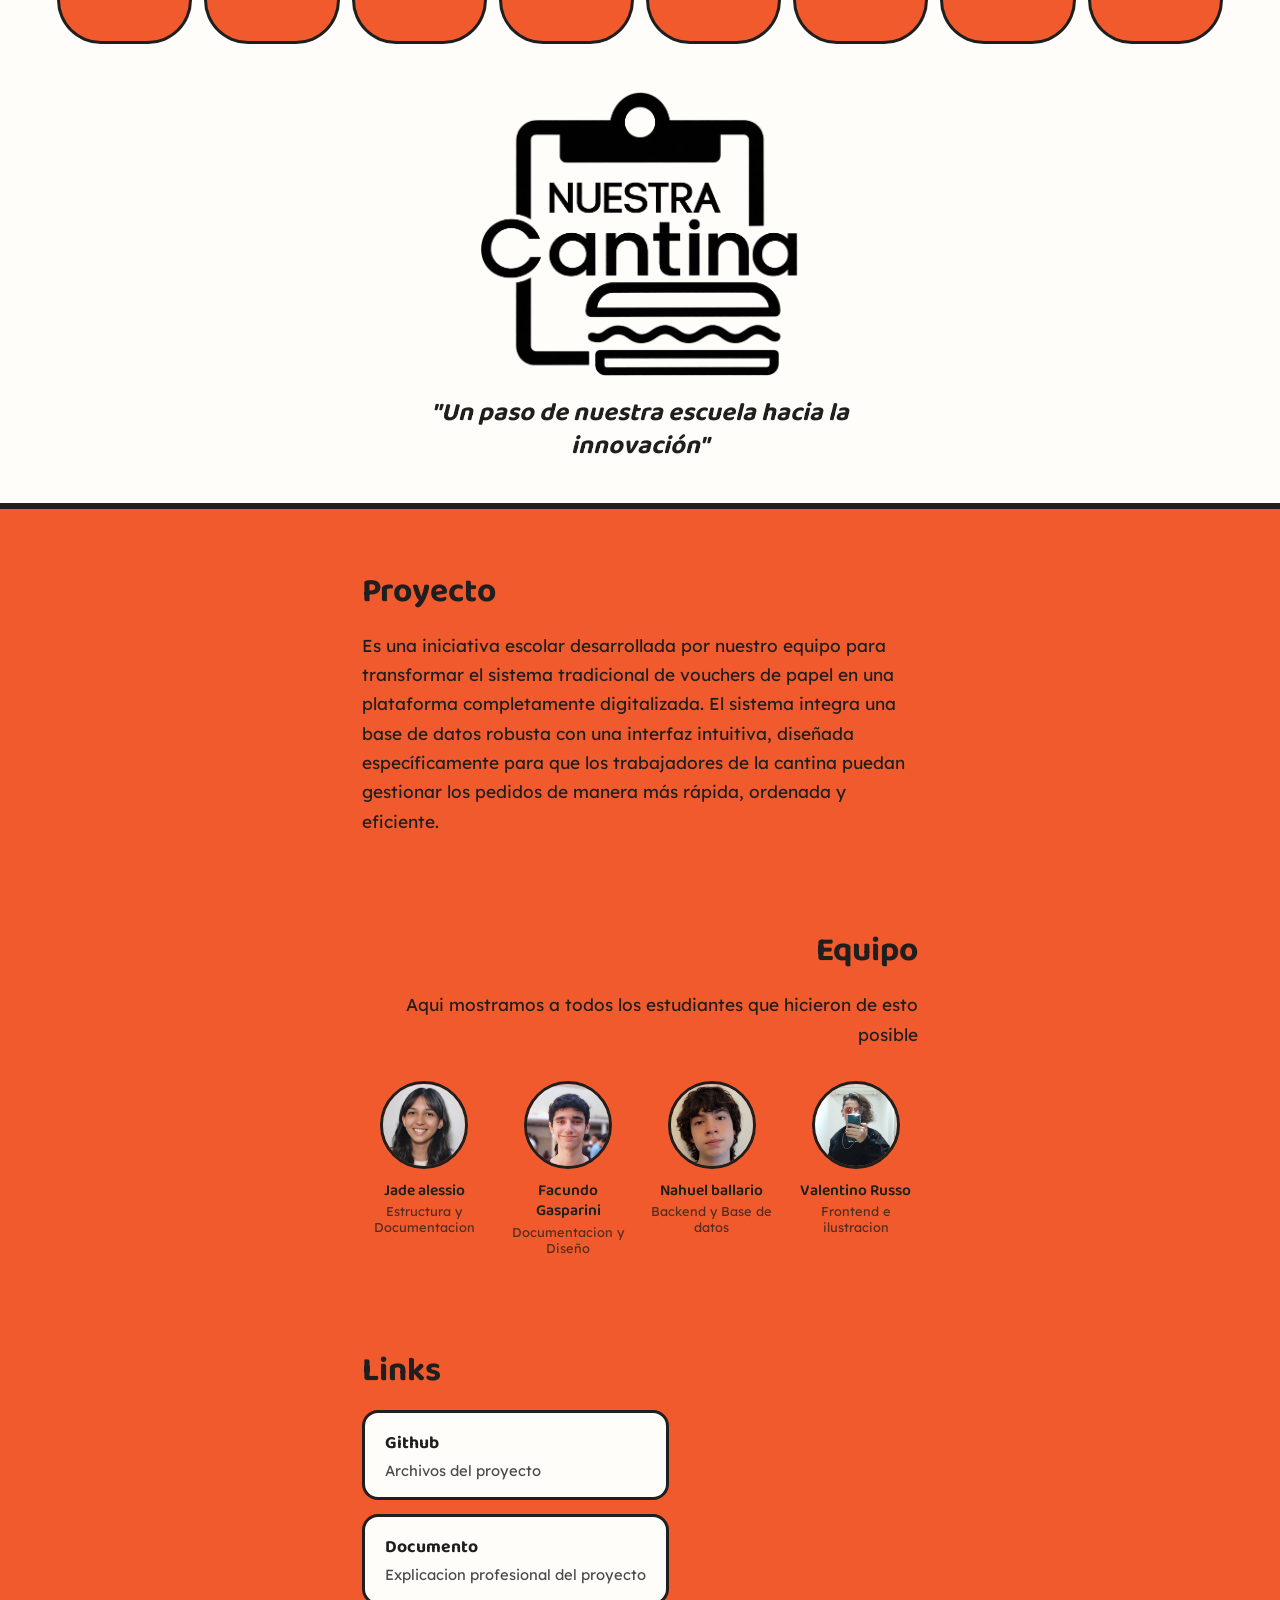
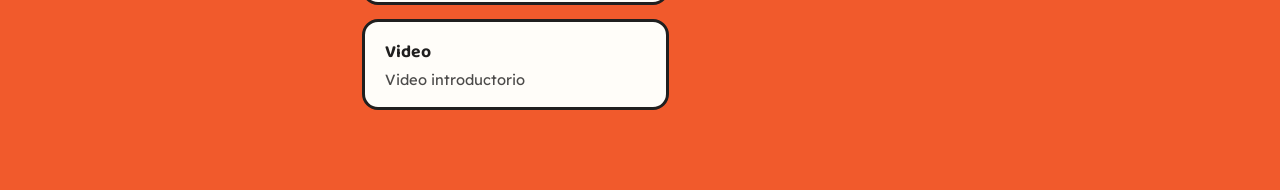
<file: index.html>
<!DOCTYPE html>
<html lang="es">
<head>
<meta charset="UTF-8">
<meta name="viewport" content="width=device-width, initial-scale=1.0">
<title>Nuestra Cantina</title>
<link rel="preconnect" href="https://fonts.googleapis.com">
<link rel="preconnect" href="https://fonts.gstatic.com" crossorigin>
<link href="https://fonts.googleapis.com/css2?family=Baloo+2:wght@500;600;700;800&family=Quicksand:wght@400;500;600;700&display=swap" rel="stylesheet">
<link rel="stylesheet" href="styles.css">
</head>
<body class="pagina-proyecto">
  <header class="header">
    <div class="cosaesadelostoldosquehacewiii" aria-hidden="true">
      <span></span><span></span><span></span><span></span>
      <span></span><span></span><span></span><span></span>
    </div>
    <div class="logo">
      <img class="logo__mark" src="Cantina-Logos/Logo2_sinfondo.png" alt="Nuestra Cantina">
    </div>
    <h1 class="fraseasichamuyera">"Un paso de nuestra escuela hacia la innovación"</h1>
  </header>
  <div class="divider"></div>
  <main class="content">
    <section class="block block--proyecto">
      <h2 class="block__title">Proyecto</h2>
      <p class="block__text">
        Es una iniciativa escolar desarrollada por nuestro equipo para transformar el sistema tradicional de vouchers de papel en una plataforma completamente digitalizada. El sistema integra una base de datos robusta con una interfaz intuitiva, diseñada específicamente para que los trabajadores de la cantina puedan gestionar los pedidos de manera más rápida, ordenada y eficiente.
      </p>
    </section>
    <section class="block block--equipo">
      <h2 class="block__title">Equipo</h2>
      <p class="block__text">
        Aqui mostramos a todos los estudiantes que hicieron de esto posible
      </p>
      <ul class="team">
        <li class="team__member">
          <a class="team__photo" href="https://github.com/jadealessio" aria-label="Red social de Jade">
            <img src="Imágenes/Alessio.jpg" alt="">
          </a>
          <p class="team__name">Jade alessio</p>
          <p class="team__role">Estructura y Documentacion</p>
        </li>
        <li class="team__member">
          <a class="team__photo" href="https://github.com/Facu7272" aria-label="Red social de Facu">
            <img src="Imágenes/Gasparini.jpg" alt="">
          </a>
          <p class="team__name">Facundo Gasparini</p>
          <p class="team__role">Documentacion y Diseño</p>
        </li>
        <li class="team__member">
          <a class="team__photo" href="https://github.com/ballarionahuel" aria-label="Red social de Nahue">
            <img src="Imágenes/Ballario.jpg" alt="">
          </a>
          <p class="team__name">Nahuel ballario</p>
          <p class="team__role">Backend y Base de datos</p>
        </li>
        <li class="team__member">
          <a class="team__photo" href="https://github.com/Ruskov33" aria-label="Red social de Valen">
            <img src="Imágenes/Russo.jpg" alt="">
          </a>
          <p class="team__name">Valentino Russo</p>
          <p class="team__role">Frontend e ilustracion</p>
        </li>
      </ul>
    </section>
    <section class="block block--links">
      <h2 class="block__title">Links</h2>
      <div class="link-buttons">
        <a class="link-button" href="https://github.com/Ruskov33/Proyecto-Cantina">
          <span class="link-button__title">Github</span>
          <span class="link-button__desc">Archivos del proyecto</span>
        </a>
        <a class="link-button" href="https://docs.google.com/document/d/1HbkqlRHTCQFXY9NXJZmbTSTmGtfUdJSPKrRs6MzrYfc/edit?usp=sharing">
          <span class="link-button__title">Documento</span>
          <span class="link-button__desc">Explicacion profesional del proyecto</span>
        </a>
        <a class="link-button" href="Imágenes/Cantina.mp4" target="_blank"> 
          <span class="link-button__title">Video</span>
          <span class="link-button__desc">Video introductorio</span>
        </a>
      </div>
    </section>
  </main>
</body>
</html>
</file>
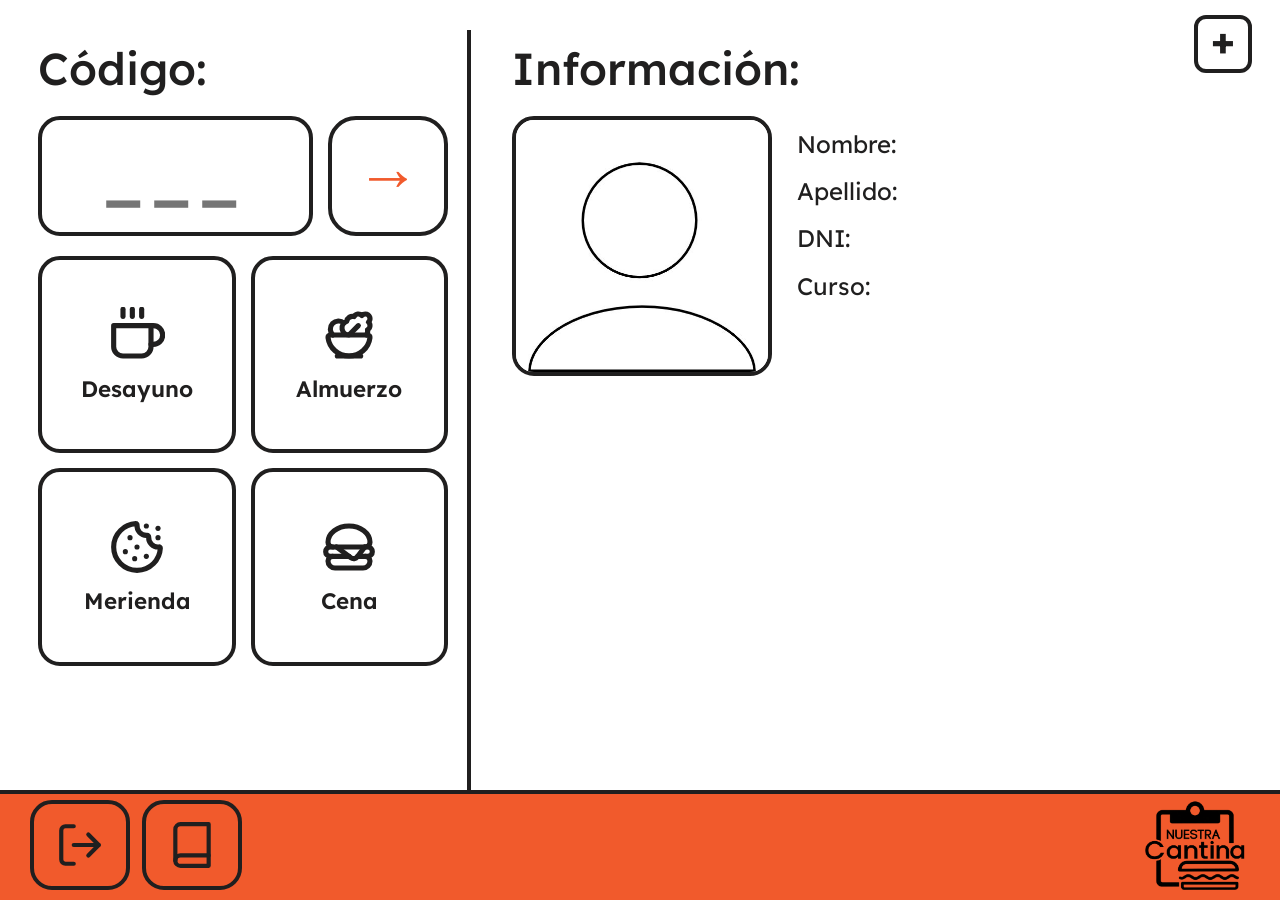
<file: menu.html>
<!DOCTYPE html>
<html lang="es">
<head>
    <meta charset="UTF-8">
    <meta name="viewport" content="width=device-width, initial-scale=1.0">
    <link rel="stylesheet" href="styles.css">
    <title>Cantina La 35</title>
</head>

<body>

    <main class="menu">

        <!-- Botón superior derecho -->
        <button class="add-btn" type="button">
            +
        </button>

        <!-- Sección del código -->
        <section class="codigo">

            <h1>Código:</h1>

            <div class="codigo-input">
                <input
                    type="text"
                    id="codigo"
                    maxlength="3"
                    placeholder="___"
                >

                <button type="button" id="buscar-btn">
                    →
                </button>
            </div>

            <!-- 4 botones de comida -->
            <div class="menu-cuadricula-botones">
                <!-- Desayuno -->
                <button type="button" class="opcion-btn">
                    <svg class="icon-comida" viewBox="0 0 24 24" fill="none" stroke="currentColor" stroke-width="2" stroke-linecap="round" stroke-linejoin="round">
                        <path d="M18 8h1a4 4 0 0 1 0 8h-1"></path>
                        <path d="M2 8h16v9a4 4 0 0 1-4 4H6a4 4 0 0 1-4-4V8z"></path>
                        <line x1="6" y1="1" x2="6" y2="4"></line>
                        <line x1="10" y1="1" x2="10" y2="4"></line>
                        <line x1="14" y1="1" x2="14" y2="4"></line>
                    </svg>
                    <span>Desayuno</span>
                </button>

                <!-- Almuerzo -->
                <button type="button" class="opcion-btn">
                    <svg xmlns="http://www.w3.org/2000/svg" viewBox="0 0 24 24" fill="none" stroke="currentColor" stroke-width="2" stroke-linecap="round" stroke-linejoin="round" class="icon-comida">
                        <path d="M19.496 12a2.5 2.5 0 00.399-2.214A2 2 0 0020.32 6.5 2 2 0 0019 3a2 2 0 00-1.5.68 2 2 0 00-3.287.424 2.5 2.5 0 00-3.189 2.06A3 3 0 0012 12l4-4"/>
                        <path d="M4 12a1 1 0 00-.99 1.133A9 9 0 0012 21a9 9 0 008.99-7.867A1 1 0 0020 12z"/>
                        <path d="M7 21h10"/>
                        <path d="M9.85 6.907A3.5 3.5 0 005.05 12"/>
                    </svg>
                    <span>Almuerzo</span>
                </button>

                <!-- Merienda -->
                <button type="button" class="opcion-btn">
                    <svg xmlns="http://www.w3.org/2000/svg" viewBox="0 0 24 24" fill="none" stroke="currentColor" stroke-width="2" stroke-linecap="round" stroke-linejoin="round" class="icon-comida">
                        <path d="M11 17h.01"/>
                        <path d="M11.496 2c.324-.016.558.292.529.615a4 4 0 004.235 4.368.713.713 0 01.758.757 4 4 0 004.366 4.237c.323-.03.63.204.614.527a10 10 0 01-2.915 6.566A1 1 0 114.93 4.918 10 10 0 0111.496 2"/>
                        <path d="M12 12h.01"/>
                        <path d="M16 16h.01"/>
                        <path d="M16 3h.01"/>
                        <path d="M21 4h.01"/>
                        <path d="M21 8h.01"/>
                        <path d="M7 14h.01"/>
                        <path d="M9 8h.01"/>
                    </svg>
                    <span>Merienda</span>
                </button>

                <!-- Cena -->
                <button type="button" class="opcion-btn">
                    <svg xmlns="http://www.w3.org/2000/svg" viewBox="0 0 24 24" fill="none" stroke="currentColor" stroke-width="2" stroke-linecap="round" stroke-linejoin="round" class="icon-comida">
                        <path d="M12 16H4a2 2 0 1 1 0-4h16a2 2 0 1 1 0 4h-4.25"/>
                        <path d="M5 12a2 2 0 0 1-2-2 9 7 0 0 1 18 0 2 2 0 0 1-2 2"/>
                        <path d="M5 16a2 2 0 0 0-2 2 3 3 0 0 0 3 3h12a3 3 0 0 0 3-3 2 2 0 0 0-2-2q0 0 0 0"/>
                        <path d="m6.67 12 6.13 4.6a2 2 0 0 0 2.8-.4l3.15-4.2"/>
                    </svg>
                    <span>Cena</span>
                </button>
            </div>

        </section>

        <!-- Separador central -->
        <div class="separador"></div>

        <!-- Sección de información -->
        <section class="informacion">

            <h1>Información:</h1>

            <div class="alumno">

                <div class="foto">
                    <img
                        src="foto.jpg"
                        alt="Foto del alumno"
                        id="foto-alumno"
                    >
                </div>

                <div class="datos">

                    <p>
                        <span>Nombre:</span>
                        <span id="nombre"></span>
                    </p>

                    <p>
                        <span>Apellido:</span>
                        <span id="apellido"></span>
                    </p>

                    <p>
                        <span>DNI:</span>
                        <span id="dni"></span>
                    </p>

                    <p>
                        <span>Curso:</span>
                        <span id="curso"></span>
                    </p>

                </div>

            </div>

        </section>

    </main>

    <!-- Barra inferior -->
    <footer class="barra-inferior">

        <div class="botones-inferiores">

            <button
                type="button"
                class="cancelar-btn"
                id="cancelar-btn"
            >
            <svg class="icon" viewBox="0 0 24 24" fill="none" stroke="currentColor" stroke-width="2" stroke-linecap="round" stroke-linejoin="round">
                <path d="M9 21H5a2 2 0 0 1-2-2V5a2 2 0 0 1 2-2h4"></path>
                <polyline points="16 17 21 12 16 7"></polyline>
                <line x1="21" y1="12" x2="9" y2="12"></line>
            </svg>
            </button>

            <button
                type="button"
                class="registro-btn"
                id="manualBtn"
            >
            <svg class="icon" viewBox="0 0 24 24" fill="none" stroke="currentColor" stroke-width="2" stroke-linecap="round" stroke-linejoin="round">
                <path d="M4 19.5A2.5 2.5 0 0 1 6.5 17H20"></path>
                <path d="M6.5 2H20v20H6.5A2.5 2.5 0 0 1 4 19.5v-15A2.5 2.5 0 0 1 6.5 2z"></path>
            </svg>
            </button>

        </div>

        <img
            src="Cantina-Logos/Logo2_sinfondo.png"
            alt="Cantina La 35"
            class="logo"
        >

    </footer>
    <script src="script.js"></script>
</body>
</html>
</file>
<file: styles.css>
/*Carga de tipografias*/
@import url('https://fonts.googleapis.com/css2?family=Lexend+Deca:wght@100..900&display=swap');
@import url('https://fonts.googleapis.com/css2?family=Quicksand:wght@300..700&display=swap');
@import url('https://fonts.googleapis.com/css2?family=Baloo+2:wght@400..800&display=swap');

/*Paleta de colores*/
:root {
  --coral: #f15a2c;
  --coral-dark: #d94f36;
  --cream: #fffdf9;
  --ink: #201f1f;
  --white: #ffffff;
  --gray-light: #f5f5f5;
}

/* Incluye el padding y el border en el ancho y alto total de los elementos */
* {
    box-sizing: border-box;
}
.fraseasichamuyera {
    font-family: 'Baloo 2', sans-serif;
    font-size: 1.6rem;
    font-weight: 700;
    color: var(--ink);
    text-align: center;
    justify-content: center;
    align-items: center;
    margin: 20px auto 0;
    padding: 0 20px;
    max-width: 600px;
    line-height: 1.3;
    font-style: italic;
}
body {
    background-color: var(--white);
    margin: 0;
    height: 100vh;
    overflow: hidden;
    font-family: "Lexend Deca", sans-serif;
    color: var(--ink);
}

/* Modificador para páginas secundarias */
body.pagina-proyecto {
    height: auto;
    overflow: visible;
    background-color: var(--coral);
}

/* ---------- Logo General y Específico ---------- */
.logo {
    position: absolute;
    right: 35px;
    bottom: 10px;
    width: 100px;
    height: auto;
    z-index: 10;
}

body.pagina-proyecto .header .logo {
    position: static;
    top: auto;
    left: auto;
    transform: none;
    width: auto;
    height: auto;
    max-width: 320px;
    margin: 44px auto 0;
    text-align: center;
}

.logo__mark {
    width: 100%;
    height: auto;
    display: block;
    margin: 0 auto;
}

/* ---------- Botones Superiores / Iconos ---------- */
.buttons {
    position: absolute;
    top: 20px;
    left: 20px;
    display: flex;
    flex-direction: row;
    gap: 14px;
    z-index: 5;
}

.icon-btn {
    display: flex;
    align-items: center;
    gap: 8px;
    padding: 8px 16px;
    background-color: var(--gray-light);
    border: 2px solid var(--ink);
    border-radius: 8px;
    color: var(--ink);
    font-family: "Lexend Deca", sans-serif;
    font-weight: 600;
    font-size: 0.9rem;
    cursor: pointer;
    transition: transform 0.15s ease, background-color 0.15s ease;
}

.icon-btn:hover {
    background-color: var(--white);
    transform: translateY(-2px);
}

.icon-btn .icon {
    width: 18px;
    height: 18px;
    flex-shrink: 0;
}

/* ---------- Contenido de Inicio / Pantalla Principal ---------- */
.content {
    position: absolute;
    top: 62%;
    left: 35%;
    transform: translate(-50%, -50%);
    display: flex;
    flex-direction: column;
    align-items: flex-start;
    gap: 40px;
    transition: transform 0.7s ease-in, opacity 0.7s ease-in;
}

main.content {
    position: static;
    top: auto;
    left: auto;
    transform: none;
    padding: 56px 8% 80px;
    max-width: 760px;
    margin: 0 auto;
}

.title {
    font-family: "Calibri", sans-serif;
    font-optical-sizing: auto;
    font-style: normal;
    margin: 0;
    white-space: nowrap;
    font-size: 8.5rem;
    font-weight: 600;
    color: var(--coral);
    -webkit-text-stroke: 3px var(--ink);
}

.start-btn {
    align-self: flex-start;
    padding: 14px 48px;
    background-color: var(--ink);
    color: var(--coral);
    border: 3px solid var(--ink);
    border-radius: 12px;
    font-family: "Lexend Deca", sans-serif;
    font-weight: 700;
    font-size: 1.8rem;
    letter-spacing: 1px;
    cursor: pointer;
    transition: transform 0.2s ease, background-color 0.2s ease, color 0.2s ease;
}

.start-btn:hover {
    background-color: var(--gray-light);
    color: var(--ink);
    transform: scale(1.05);
}

.start-btn:active {
    transform: scale(0.97);
}

/* Animación de salida */
.content.slide-out {
    transform: translate(-150%, -50%);
    opacity: 0;
}

/* ---------- Header de Proyecto ---------- */
.header {
    background: var(--cream);
    padding: 0 0 40px;
    position: relative;
}
.cosaesadelostoldosquehacewiii {
    display: flex;
    justify-content: space-between;
    padding: 0 4%;
}

.cosaesadelostoldosquehacewiii span {
    flex: 1;
    height: 44px;
    margin: 0 6px;
    background: var(--coral);
    /* Borde aplicado a los tolditos */
    border: 3px solid var(--ink);
    border-top: none; 
    border-radius: 0 0 999px 999px;
    box-sizing: border-box;
}

.divider {
    height: 6px;                 
    background-color: var(--ink); 
    border: none;               
    width: 100%;                
}


.block {
    margin-bottom: 48px;
}

.block:last-child {
    margin-bottom: 0;
}

.block__title {
    font-family: 'Baloo 2', sans-serif;
    font-weight: 700;
    font-size: 2.1rem;
    margin: 0 0 12px;
}

.block--equipo .block__title {
    text-align: right;
}

.block__text {
    font-size: 1.08rem;
    line-height: 1.7;
    margin: 0;
    max-width: 62ch;
}

.block--equipo .block__text {
    margin-left: auto;
    text-align: right;
}

/* ---------- Equipo / Team ---------- */
.team {
    list-style: none;
    margin: 32px 0 0;
    padding: 0;
    display: grid;
    grid-template-columns: repeat(4, 1fr);
    gap: 20px;
    text-align: center;
}

.team__photo {
    display: block;
    width: 88px;
    height: 88px;
    margin: 0 auto 12px;
    border-radius: 50%;
    overflow: hidden;
    border: 3px solid var(--ink);
    background: var(--cream);
    transition: transform 0.15s ease, box-shadow 0.15s ease;
}

.team__photo img {
    width: 100%;
    height: 100%;
    object-fit: cover;
    display: block;
}

.team__photo:hover,
.team__photo:focus-visible {
    transform: translateY(-3px);
    box-shadow: 0 6px 0 rgba(24, 20, 16, 0.25);
}

.team__photo:focus-visible {
    outline: 2px solid var(--ink);
    outline-offset: 3px;
}

.team__name {
    margin: 0;
    font-family: 'Baloo 2', sans-serif;
    font-weight: 600;
    font-size: 0.98rem;
    line-height: 1.3;
}

.team__role {
    margin: 2px 0 0;
    font-size: 0.8rem;
    opacity: 0.75;
}

/* ---------- Botones de Enlace ---------- */
.link-buttons {
    display: flex;
    flex-direction: column;
    gap: 14px;
}

.link-button {
    display: flex;
    flex-direction: column;
    gap: 4px;
    background: var(--cream);
    color: var(--ink);
    text-decoration: none;
    padding: 16px 20px;
    border-radius: 16px;
    border: 3px solid var(--ink);
    transition: transform 0.15s ease, box-shadow 0.15s ease;
}

.link-button:hover,
.link-button:focus-visible {
    transform: translateY(-2px);
    box-shadow: 0 5px 0 rgba(24, 20, 16, 0.3);
}

.link-button:focus-visible {
    outline: 2px solid var(--ink);
    outline-offset: 3px;
}

.link-button__title {
    font-family: 'Baloo 2', sans-serif;
    font-weight: 700;
    font-size: 1.1rem;
}

.link-button__desc {
    font-size: 0.92rem;
    opacity: 0.8;
    line-height: 1.4;
}

/* ---------- Menú Principal y Módulos de Búsqueda/Alumnos ---------- */
.menu {
    position: relative;
    width: 100%;
    height: calc(100vh - 110px);
}

.add-btn {
    position: absolute;
    top: 15px;
    right: 28px;
    width: 58px;
    height: 58px;
    background-color: var(--white);
    border: 4px solid var(--ink);
    border-radius: 12px;
    color: var(--ink);
    font-family: "Lexend Deca", sans-serif;
    font-size: 2.5rem;
    font-weight: 700;
    line-height: 1;
    cursor: pointer;
    display: flex;
    justify-content: center;
    z-index: 10;
}

.add-btn:hover {
    transform: scale(1.05);
}

.codigo h1,
.informacion h1 {
    margin: 0;
    font-size: 2.8rem;
    font-weight: 500;
}

.codigo {
    position: absolute;
    top: 40px;
    left: 3%;
    width: 32%;
}

.codigo-input {
    display: flex;
    align-items: center;
    gap: 15px;
    margin-top: 20px;
}

.codigo-input input {
    width: 100%;
    max-width: 280px;
    height: 120px;
    border: 4px solid var(--ink);
    border-radius: 22px;
    background-color: var(--white);
    font-family: "Lexend Deca", sans-serif;
    font-size: 3.5rem;
    font-weight: 700;
    text-align: center;
    letter-spacing: 10px;
    outline: none;
    text-transform: uppercase;
}

.codigo-input input:focus {
    border-color: var(--coral);
}

#buscar-btn {
    width: 120px;
    height: 120px;
    border: 4px solid var(--ink);
    border-radius: 28px;
    background-color: var(--white);
    color: var(--coral);
    font-family: Arial, sans-serif;
    font-size: 4rem;
    font-weight: 400;
    cursor: pointer;
    display: flex;
    align-items: center;
    justify-content: center;
    flex-shrink: 0;
}

#buscar-btn:hover {
    transform: scale(1.04);
}

.separador {
    position: absolute;
    top: 30px;
    bottom: 0;
    left: 36.5%;
    width: 4px;
    background-color: var(--ink);
}

.informacion {
    position: absolute;
    top: 40px;
    left: 40%;
    width: 57%;
}

.alumno {
    display: flex;
    align-items: flex-start;
    gap: 25px;
    margin-top: 20px;
}

/* Foto del alumno */
.foto {
    width: 260px;
    height: 260px;
    border: 4px solid var(--ink);
    border-radius: 22px;
    overflow: hidden;
    display: flex;
    align-items: center;
    justify-content: center;
    background-color: var(--white);
    flex-shrink: 0;
}

.foto img {
    width: 100%;
    height: 100%;
    object-fit: cover;
}

/* Datos del alumno corregidos para evitar márgenes negativos y desbordes */
.datos {
    padding-top: 10px;
    margin-left: 0;
    font-size: 1.5rem;
    line-height: 1.55;
    display: flex;
    flex-direction: column;
    gap: 10px;
}

.datos p {
    margin: 0;
}

/* ---------- Barra e Inferiores ---------- */
.barra-inferior {
    position: absolute;
    left: 0;
    bottom: 0;
    width: 100%;
    height: 110px;
    background-color: var(--coral);
    border-top: 4px solid var(--ink);
}

.botones-inferiores {
    position: absolute;
    left: 30px;
    bottom: 10px;
    display: flex;
    gap: 12px;
}

.botones-inferiores button {
    width: 100px;
    height: 90px;
    border: 4px solid var(--ink);
    border-radius: 22px;
    background-color: var(--coral);
    color: var(--ink);
    font-family: Arial, sans-serif;
    font-size: 4rem;
    cursor: pointer;
    display: flex;
    align-items: center;
    justify-content: center;
}

.botones-inferiores button:hover {
    background-color: var(--white);
    transform: scale(1.04);
}

.registro-btn {
    font-size: 3.2rem !important;
}

.registro-btn .icon {
    width: 50px;
    height: 50px;
}

.cancelar-btn .icon {
    width: 50px;
    height: 50px;
}

@media (max-width: 560px) {
  .logo__title {
    font-size: 2.4rem;
  }

  .block__title {
    font-size: 1.7rem;
  }

  .content {
    padding: 44px 7% 60px;
  }

  .scallops span {
    height: 30px;
    margin: 0 3px;
  }

  .team {
    grid-template-columns: repeat(2, 1fr);
    row-gap: 28px;
  }
}

footer {
    position: relative;
}

/* Página Inicio — variante fondo naranja / texto blanco*/
body.pagina-inicio {
    background-color: var(--coral);
}

body.pagina-inicio .title {
    color: transparent;
    -webkit-text-stroke: 3px var(--ink);
}

body.pagina-inicio .start-btn {
    background-color: var(--white);
    color: var(--ink);
    border-color: var(--ink);
}

body.pagina-inicio .start-btn:hover {
    background-color: var(--ink);
    color: var(--white);
    border-color: var(--white);
}

body.pagina-inicio .icon-btn {
    background-color: var(--white);
    border-color: var(--ink);
}

/* ---------- Cuadrícula de los 4 botones de comida ---------- */
.menu-cuadricula-botones {
    display: grid;
    grid-template-columns: repeat(2, 1fr);
    gap: 15px;
    margin-top: 20px;
    max-width: 415px;
}

.opcion-btn {
    background-color: var(--white);
    border: 4px solid var(--ink);
    border-radius: 22px;
    aspect-ratio: 1 / 1; /* Esto asegura que sean exactamente cuadrados */
    width: 100%;
    display: flex;
    flex-direction: column;
    align-items: center;
    justify-content: center;
    gap: 12px;
    cursor: pointer;
    font-family: "Lexend Deca", sans-serif;
    font-size: 1.4rem;
    font-weight: 600;
    color: var(--ink);
    transition: transform 0.15s ease, background-color 0.15s ease;
}

.opcion-btn:hover {
    background-color: var(--gray-light);
    transform: scale(1.03);
}

.icon-comida {
    width: 48px;
    height: 48px;
    stroke: var(--ink);
    stroke-width: 2.2;
}

/* ---------- Estilo adaptativo para los iconos de comida ---------- */
.icon-comida {
    width: clamp(40px, 5vw, 56px);   
    height: clamp(40px, 5vw, 56px);
    stroke: var(--ink);
    stroke-width: 2.2;
    flex-shrink: 0;
}
</file>
